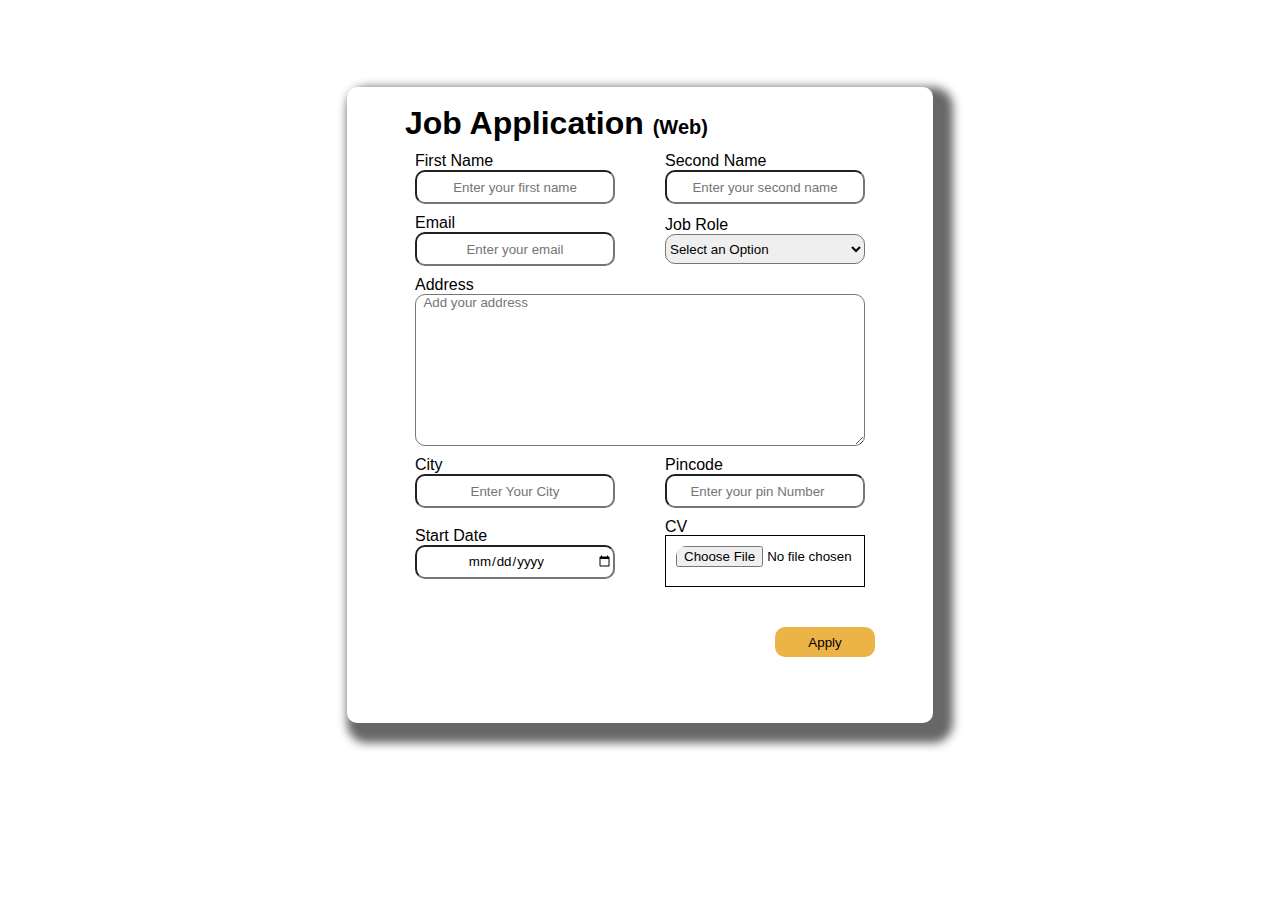
<file: Application/index.html>
<!DOCTYPE html>
<html lang="en">
<head>
    <meta charset="UTF-8">
    <meta name="viewport" content="width=device-width, initial-scale=1.0">
    <title>Document</title>
    <link rel="stylesheet" href="style.css">
</head>
<body>
    <div class="form-container">
        <div class="form">
            <h1 class="head">Job Application <span class="sfmall">(Web)</span></h1>
            
              <form action="" class="form-act">
                <div class="form-entry first-name">
                    <label for="">First Name</label>
                    <input type="text" placeholder="Enter your first name">
                </div>
                <div class="form-entry second-name">
                    <label for="">Second Name</label>
                    <input type="text" placeholder="Enter your second name">
                </div>
                <div class="form-entry email">
                    <label for="">Email</label>
                    <input type="email" placeholder="Enter your email">
                </div>
                <div class="form-entry job-role">
                    <label for="">Job Role</label>
                    <select name="" id="">
                        <option value="">Select an Option</option>
                        <option value="">Frontend Engineer</option>
                        <option value="">Backend Engineer</option>
                        <option value="">MERN STACK</option>
                        <option value="">AI/ML</option>
                        <option value="">DevOPs</option>
                    </select>
                </div>
                <div class="form-entry address">
                    <label for="">Address</label>
                    <textarea name="" id="" cols="30" rows="10" placeholder="  Add your address"></textarea>
                </div>
                <div class="form-entry city">
                    <label for="">City</label>
                    <input type="text" placeholder="Enter Your City">
                </div>
                <div class="form-entry pincode">
                    <label for="">Pincode</label>
                    <input type="number" placeholder="Enter your pin Number">
                </div>
                <div class="form-entry date">
                    <label for="">Start Date</label>
                    <input type="date" name="" id="">
                </div>
                <div class="form-entry cv">
                    <label for="">CV</label>
                    <div class="cvo">
                        <input type="file" name="" id="" class="cv1">
                    </div>
                </div>
                <div class="btn">
                    <button class="btn-init">Apply</button>
                </div>
              </form>
            
        </div>
    </div>
</body>
</html>
</file>
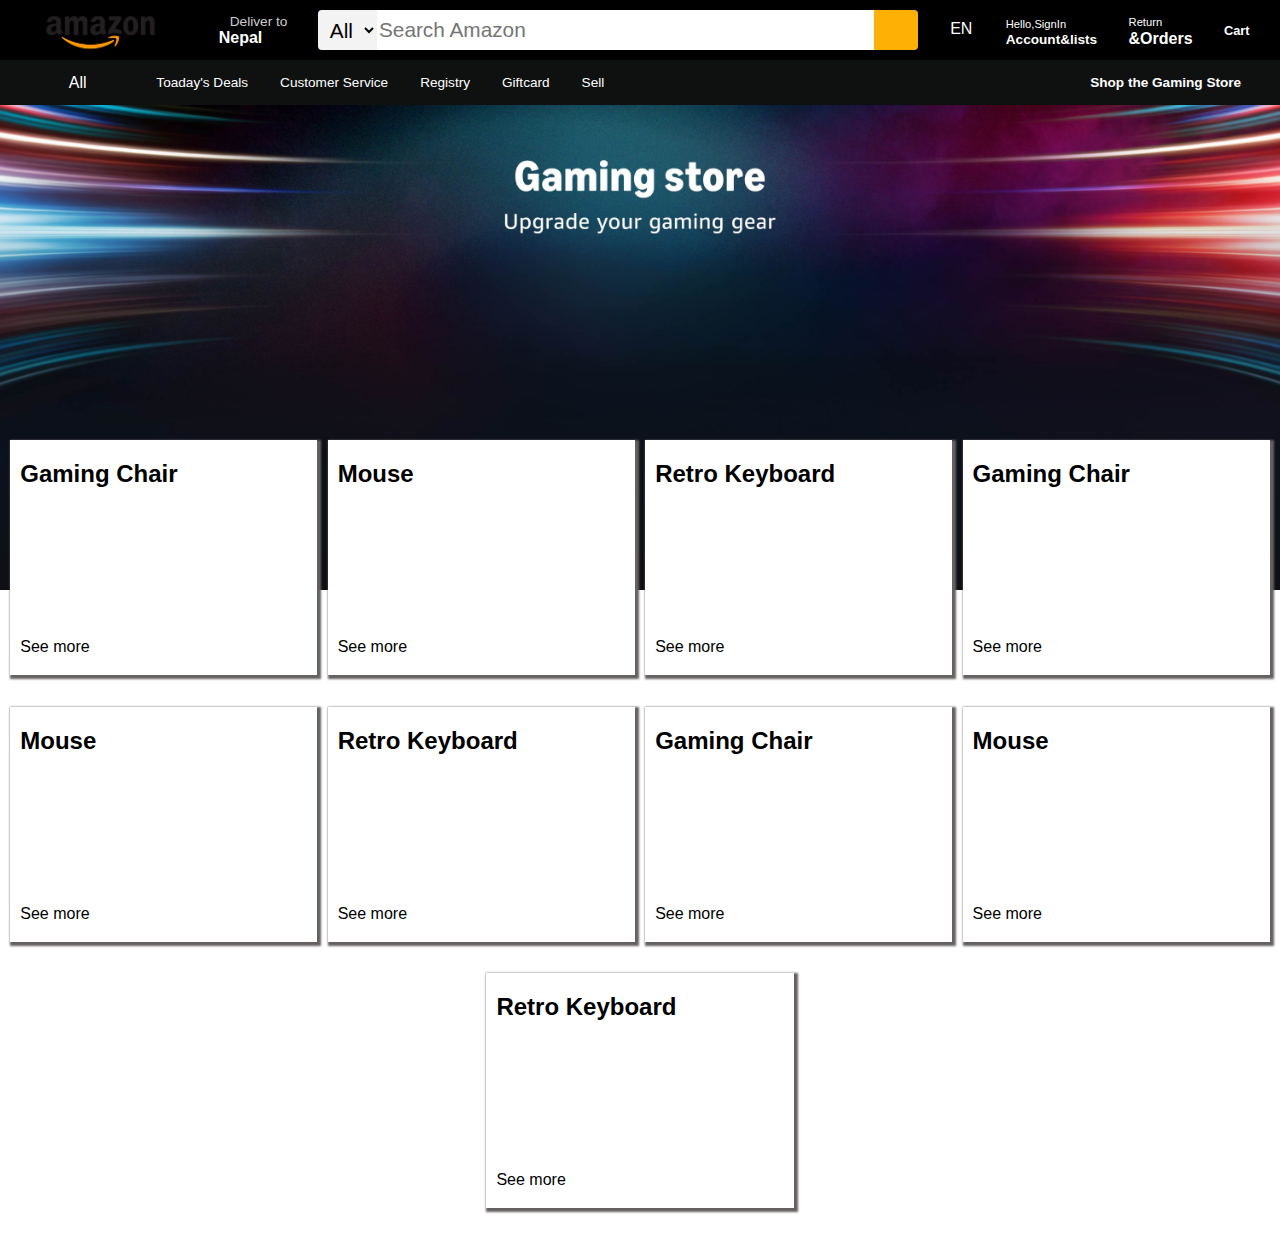
<file: Clone/index.html>
<!DOCTYPE html>
<html lang="en">
<head>
    <meta charset="UTF-8">
    <meta name="viewport" content="width=device-width, initial-scale=1.0">
    <link rel="stylesheet" href="https://cdnjs.cloudflare.com/ajax/libs/font-awesome/6.6.0/css/all.min.css" integrity="sha512-Kc323vGBEqzTmouAECnVceyQqyqdsSiqLQISBL29aUW4U/M7pSPA/gEUZQqv1cwx4OnYxTxve5UMg5GT6L4JJg==" crossorigin="anonymous" referrerpolicy="no-referrer" />
    <link rel="stylesheet" href="style.css">
    <title>Amazon</title>
</head>
<body>
   <header>
        <div class="navbar">
            <!--LOGO-->
                <div class="logonav bound" >
                    <div class="logo">   
                    </div>
                </div>
                  <!--Address-->
                <div class="addressnav bound">
                    <p class="where">Deliver to</p>
                    <div class="address-icon">
                        <i class="fa-solid fa-location-dot"></i>
                        <p class="to">Nepal</p>
                    </div>
                </div>
                  <!--Search-->
                <div class="search-op">
                    <select name="" id="sel-search">
                        <option value="">All</option>
                    </select>
                    <input class="search-box" type="text" placeholder="Search Amazon">
                    <div class="search-icon">
                        <i class="fa-solid fa-magnifying-glass"></i>   
                    </div>
                </div>
                <!--Langauage-->
                <div class="language bound">
                    <div class="lang-ico">
                        <i class="fa-solid fa-language"></i>
                    </div>
                    <div class="lang-op">
                        <option value="">EN
                            <select name="" id=""></select>
                        </option>
                    </div>
                </div>
                <!--SignIn-->
               <div class="signin bound">
                <p><span>Hello,SignIn</span></p>
                <p class="account">Account&lists</p>
               </div> 
<!--Return-->
               <div class="return-value bound">
                <p><span>Return</span></p>
                <div class="order">
                    <p class="class-order">&Orders</p>
                </div>
               </div>
               <!--Cart-->
               <div class="cart bound">
                <i class="fa-solid fa-cart-shopping"></i>
                <p class="cart-para">Cart</p>
               </div>
     </div>
        <div class="an-header">
           <div class="push bound"><i class="fa-solid fa-bars"></i>
            All</div>
            <div class="option">
                <p class="bound offer">Toaday's Deals</p>
                <p class="bound offer">Customer Service</p>
                <p class="bound offer">Registry</p>
                <p class="bound offer">Giftcard</p>
                <p class="bound offer">Sell</p>
            </div>
            <div class="game bound">
                <p>Shop the Gaming Store</p>
            </div>
           </div>
       
   </header>
   
<div class="cont-image">
    
</div>

<div class="items-am">
    <div class="bx1 box">
        <div class="box-content">
            <h2>Gaming Chair</h2>
        <div class="b1-img img" style="background-image: url('https://i5.walmartimages.com/asr/ccb3fc47-d8a7-4b5e-a81b-5ff08dd8fb3b_3.88466e1425253d3089ca091efa77ae5a.jpeg'); background-size: cover; ">
        </div>
        <p>See more</p>
        </div>
    </div>
    
    <div class="bx2 box">
<div class="box-content">
        <h2>Mouse</h2>
    <div class="b2-img" style="background-image: url('https://www.thoughtco.com/thmb/HeEciMxijX-Exgd-_B-h5z9DRDY=/3679x2709/filters:fill(auto,1)/GettyImages-160078233-56b008595f9b58b7d01f9c27.jpg'); background-size: cover; ">
    </div>
    <p>See more</p>
    </div>
</div>

    <div class="bx3 box">
        <div class="box-content">
        <h2>Retro Keyboard</h2>
    <div class="b3-img" style="background-image: url('https://silodrome.com/wp-content/uploads/2018/04/Azio-Retro-Classic-The-Traditional-Mechanical-Computer-Keyboard.jpg'); background-size: cover; ">
    </div>
    <p>See more</p>
    </div>
   
        </div>
        <div class="bx1 box">
            <div class="box-content">
                <h2>Gaming Chair</h2>
            <div class="b1-img" style="background-image: url('https://i5.walmartimages.com/asr/ccb3fc47-d8a7-4b5e-a81b-5ff08dd8fb3b_3.88466e1425253d3089ca091efa77ae5a.jpeg'); background-size: cover; ">
            </div>
            <p>See more</p>
            </div>
        </div>
        
        <div class="bx2 box">
    <div class="box-content">
            <h2>Mouse</h2>
        <div class="b2-img" style="background-image: url('https://www.thoughtco.com/thmb/HeEciMxijX-Exgd-_B-h5z9DRDY=/3679x2709/filters:fill(auto,1)/GettyImages-160078233-56b008595f9b58b7d01f9c27.jpg'); background-size: cover; ">
        </div>
        <p>See more</p>
        </div>
    </div>
    
        <div class="bx3 box">
            <div class="box-content">
            <h2>Retro Keyboard</h2>
        <div class="b3-img" style="background-image: url('https://silodrome.com/wp-content/uploads/2018/04/Azio-Retro-Classic-The-Traditional-Mechanical-Computer-Keyboard.jpg'); background-size: cover; ">
        </div>
        <p>See more</p>
        </div>
       
            </div>
            <div class="bx1 box">
                <div class="box-content">
                    <h2>Gaming Chair</h2>
                <div class="b1-img" style="background-image: url('https://i5.walmartimages.com/asr/ccb3fc47-d8a7-4b5e-a81b-5ff08dd8fb3b_3.88466e1425253d3089ca091efa77ae5a.jpeg'); background-size: cover; ">
                </div>
                <p>See more</p>
                </div>
            </div>
            
            <div class="bx2 box">
        <div class="box-content">
                <h2>Mouse</h2>
            <div class="b2-img" style="background-image: url('https://www.thoughtco.com/thmb/HeEciMxijX-Exgd-_B-h5z9DRDY=/3679x2709/filters:fill(auto,1)/GettyImages-160078233-56b008595f9b58b7d01f9c27.jpg'); background-size: cover; ">
            </div>
            <p>See more</p>
            </div>
        </div>
        
            <div class="bx3 box">
                <div class="box-content">
                <h2>Retro Keyboard</h2>
            <div class="b3-img" style="background-image: url('https://silodrome.com/wp-content/uploads/2018/04/Azio-Retro-Classic-The-Traditional-Mechanical-Computer-Keyboard.jpg'); background-size: cover; ">
            </div>
            <p>See more</p>
            </div>
           
                </div>
                    
    </div>
 


</div>


</body>
</html>
</file>
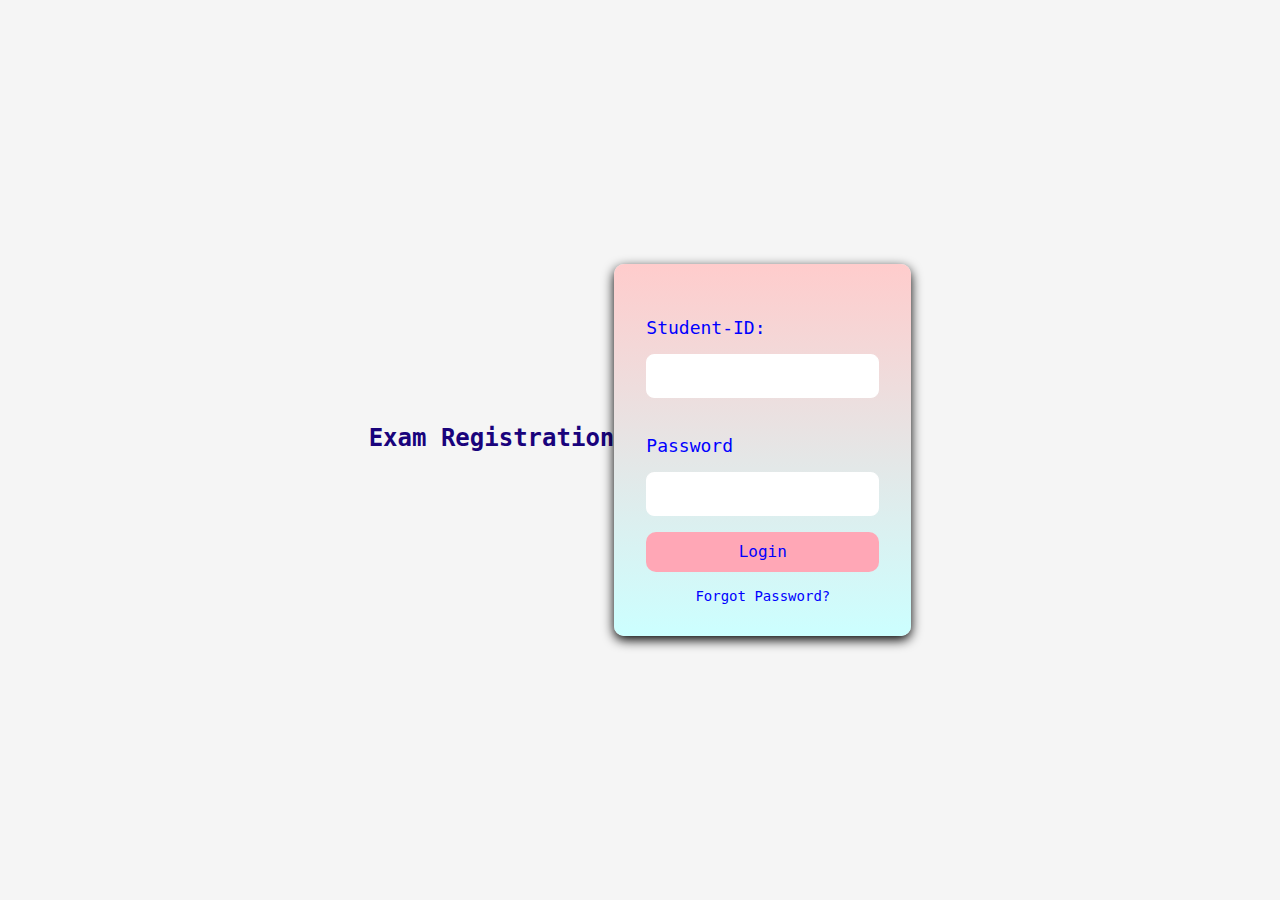
<file: LOGINPAGE/index.html>
<!DOCTYPE html>
<html lang="en">
<head>
    <meta charset="UTF-8">
    <meta name="viewport" content="width=device-width, initial-scale=1.0">
    <link rel="stylesheet" href="style.css">
    <title>LOGIN PAGE</title>
</head>
<body>
 <h1>Exam Registration</h1> 

  <form action="#">
    <label for="Student-ID">Student-ID:</label><input type="text" name="Student-ID" id="Student-ID">
    <label for="pass">Password</label><input type="password" name="pass" id="pass">
    <input type="button" value="Login">
    <a href="#">Forgot Password?</a>
  </form>
</body>
</html>
</file>
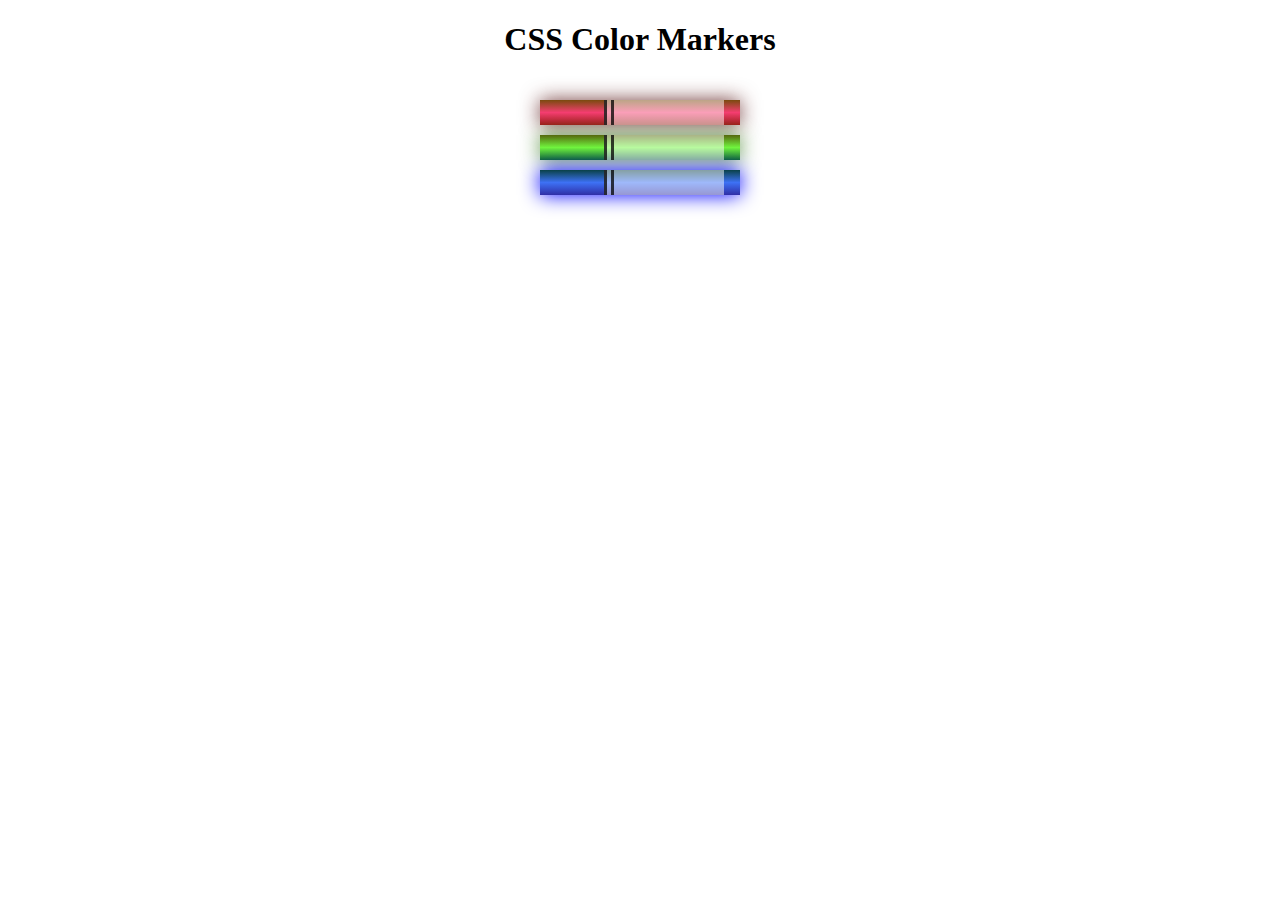
<file: Marker/index.html>
<!DOCTYPE html>
<html lang="en">
  <head>
    <meta charset="utf-8">
    <meta name="viewport" content="width=device-width, initial-scale=1.0">
    <title>Colored Markers</title>
    <link rel="stylesheet" href="styles.css">
  </head>
  <body>
    <h1>CSS Color Markers</h1>
    <div class="container">
      <div class="marker red">
        <div class="cap"></div>
        <div class="sleeve"></div>
      </div>
      <div class="marker green">
        <div class="cap"></div>
        <div class="sleeve"></div>
      </div>
      <div class="marker blue">
        <div class="cap"></div>
        <div class="sleeve"></div>
      </div>
    </div>
  </body>
</html>
</file>
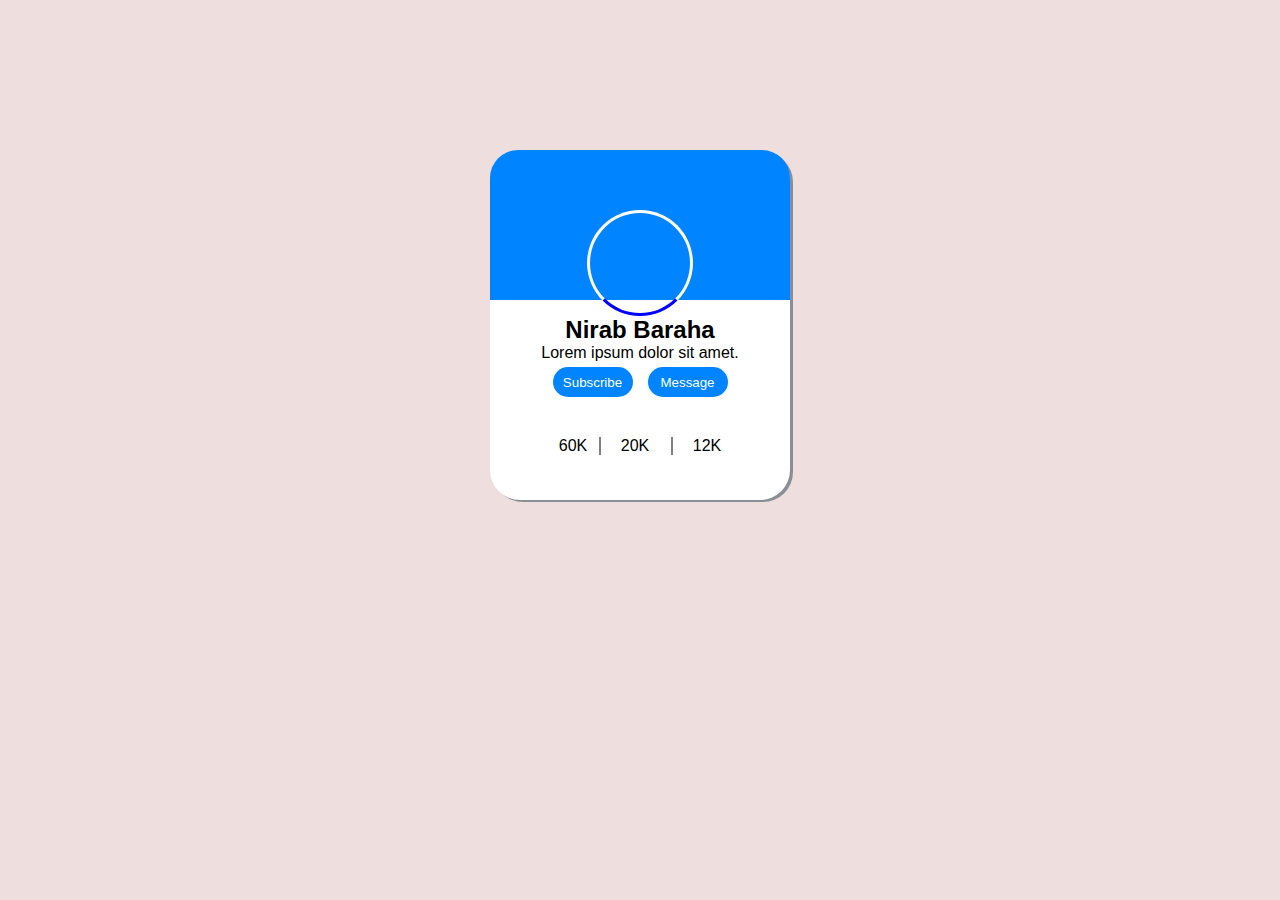
<file: Profile Card/index.html>
<!DOCTYPE html>
<html lang="en">
<head>
    <meta charset="UTF-8">
    <meta name="viewport" content="width=device-width, initial-scale=1.0">
    <link rel="stylesheet" href="style.css">
    <link rel="stylesheet" href="https://cdnjs.cloudflare.com/ajax/libs/font-awesome/6.6.0/css/all.min.css" integrity="sha512-Kc323vGBEqzTmouAECnVceyQqyqdsSiqLQISBL29aUW4U/M7pSPA/gEUZQqv1cwx4OnYxTxve5UMg5GT6L4JJg==" crossorigin="anonymous" referrerpolicy="no-referrer" />
    <title>Document</title>
</head>
<body>
    <div class="outer">
        <div class="inner">
            <div class="banner">
            </div>
           <div class="element">
            <div class="image"></div>
            <div class="name">
                <h2>Nirab Baraha</h2>
                <p>Lorem ipsum dolor sit amet.</p>
            </div>
           </div>
           <div class="icon">
            <i class="fa-brands fa-facebook"></i>
            <i class="fa-brands fa-twitter"></i>
            <i class="fa-brands fa-square-instagram"></i>
            <i class="fa-brands fa-youtube"></i>
           </div>
           <div class="btn">
            <button>Subscribe</button>
            <button>Message</button>
           </div>
           <div class="footer">
            <div id="like">
                
                <p class="like">60K</p></div>
           <div id="comment"><p class="comment" >20K</p></div>
           <div id=" share"><p class="share">12K</p></div>
           </div>
        </div>
    </div>
</body>
</html>
</file>
<file: Application/style.css>
*{
    margin:0;
    padding:0;
    font-family: sans-serif;
}
.form-container{
    height:750px;
    width:100%;
    background-color: rgb(255, 255, 255);
    display: flex;
    justify-content: center;
    align-items: center;
    
    
}
.form{
    height:600px;
    width:550px;
    background-color: white;
    padding: 18px;
    border-radius: 10px;
    box-shadow: 10px 10px 10px 10px rgba(1,1,1,0.6);
       
}
.sfmall{
    font-size:20px;
}

input{
    height:30px;
    border-radius: 10px;
    text-align: center;
    
    
}
select{
    height:30px;
    border-radius: 10px;
}

.form-entry{
display: flex;
flex-direction: column;
margin-top: 10px;
justify-content: center;
width:200px;

    
}
div{
    margin-top: 20px;
}
.form-act{
    display: flex;
    flex-wrap: wrap;
    justify-content: space-evenly;
    
}
.address{
    width:450px;
    
}
textarea{
    border-radius: 10px;  
}

.cvo{
    border:1px solid;
    border-radius: 0;
    height: 30px;
    display: flex;
    align-items: center;
   margin-top: -1px;
   padding:10px;
}
.btn-init{
    height:30px;
    width:100px;
    margin-top:20px;
    margin-left:370px;
    border-radius:10px;
    border:none;
    background-color: rgb(236, 179, 71);
    
}
.head{
margin-left:40px;
}
.btn-init:active{
    background-color: black;
    color: white;
}
</file>
<file: Clone/style.css>
*{
    margin:0;
    font-family:arial;
    
}
header{
    position:fixed;
    top:0;
    width:100%;
}
.navbar{
    height:60px;
    background-color: #000000;
    color:white;
    display: flex;
    align-items: center;
    justify-content: space-evenly;
    
}
.logonav{
    height:50px;
    width:150px;
    margin-left: 3px;
   }
.logo{
   
     background-image: url("logo-amazon-4096.png");
    background-size: contain;
    background-repeat: no-repeat;
    margin-left: 6px;
    height: 50px;
    width: 100%; 
}
.bound{
    border:1.5px solid transparent;
}
.bound:hover{
    border:1.5px solid white;
    cursor: pointer;
}
.where{
color:#cccccc;
font-size: 0.855rem;
margin-left:15px;
}
.to{
    font-size: 1rem;
    margin-left: 4px ;
    font-weight: 650;
}
.address-icon{
    display:flex;
    align-items: center;
}
.search-op{
    display: flex;
    background-color: blue;
    width:600px;
    height:40px;
    border-radius: 4px;
}
#sel-search{
    background-color: #f3f3f3;
    width:60px;
    border-top-left-radius: 4px ;
    border-bottom-left-radius: 4px ;
    border:none;
    font-size: 1.3rem;
    border-right: 3px;
    text-align: center;
    
}
.search-box{
    background-color: #ffffff;
    border:none;
    width:500px;
    font-size: 1.3rem;
}
.search-icon{
    width:45px;
    display: flex;
    align-items: center;
    justify-content: center;
    font-size: 1.3rem;
    background-color: rgb(255, 176, 5);
    border-top-right-radius: 4px;
    border-bottom-right-radius: 4px;
    
}
span{
    font-size: 0.7rem;
}
.account{
  font-size: 0.85rem;
  font-weight: 680;  
}
.class-order{
    font-weight: 650;
}
.cart {
    display: flex;
    align-items: end;
   
  
}
    .language{
        display:flex;
    }
    .search-op:hover{
        border:3px solid orange;
    }
    .search-box.search-box:on-click{
        border:none;
    }
    .cart i{
     font-size: 1.5rem;
    }
    .cart-para{
        font-size: 0.8rem;
        font-weight: 650;
    }
    
.an-header{
    display: flex;
    background-color: #0f1111;
    color:white;
    height:45.0px;
    align-items:center;
    justify-content: space-evenly;
    
    
}
.option{
    display: flex;
    width:70%
  
}
.push{
    margin-right: 30px;
    margin-left:30px
}
.offer{
    margin-right:30px;
    font-size: 0.85rem;
}

.game{
    font-size: 0.85rem;
    font-weight: bold;
}

.cont-image{
    margin-top: 90px;
    background-image: url("hero_image.jpg");
    height:500px;
    background-size: cover;
    background-repeat: no-repeat;
    margin-bottom: 0;

}
.box{
    height:200px;
    width:24%;
    background-color: white;
    padding:20px 0px  15px;
    box-shadow: 2px 2px 2px 2px rgb(102, 97, 97);
    
}
.items-am{
display: flex;
flex-wrap: wrap;
align-items: left;
justify-content: space-evenly;
height:800px;
margin-top: -150px;
}
.b1-img{
    height: 150px;;
}
.b2-img{
    height: 150px;;
}
.b3-img{
    height: 150px;;
}
.box-content{
    margin-left:10px;
    margin-right: 10px;
}
</file>
<file: LOGINPAGE/style.css>
*{
    margin:0;
    padding:0;
    box-sizing: border-box;
}

body{
    font-family: monospace;
    background-color: #f5f5f5;
    display:flex;
    justify-content: center;
    align-items: center;
    height:100vh;
    margin:0;
}

form{
    background: linear-gradient(#ffcccc, #ccffff);
    padding:2rem;
    border-radius: 10px;
    box-shadow: 0px 4px 12px;
    max-width:400px;
    display:flex;
    flex-direction:column;
    gap:1rem;
    transition:background-color 0.6s;

}
h1{
    text-align: center;
    margin-bottom:1.5rem;
    color:hsl(251, 95%, 25%);
    font-size:24px;
}
label{
    font-size: 18px;
    color: #0000ff;
    margin-top:1.3rem;
}
input[type="text"],
input[type="password"]{
    padding:0.75rem;
    border-radius:8px;
    border: 1px solid #ffffff;
   font-size: 16px;
   background: linear-gradient(#ffffff, #ffffff);
}
input[type="button"]{
    background-color: rgb(255, 167, 182);
    color:blue;
    padding:0.67rem;
    border-radius: 10px;
    border:0px none ;
    font-size: 16px;
    font-family: monospace;
    transition:background-color 0.6s;
}

a{
    color:blue;
    text-align: center;
    font-size: 14px;
    text-decoration: none;

}
a:hover{
   color:red;
}
</file>
<file: Marker/styles.css>
h1 {
    text-align: center;
  }
  
  .container {
    background-color: rgb(255, 255, 255);
    padding: 10px 0;
  }
  
  .marker {
    width: 200px;
    height: 25px;
    margin: 10px auto;
  }
  
  .cap {
    width: 60px;
    height: 25px;
  }
  
  .sleeve {
    width: 110px;
    height: 25px;
    background-color: rgba(255, 255, 255, 0.5);
    border-left: 10px double rgba(0, 0, 0, 0.75);
  }
  
  .cap, .sleeve {
    display: inline-block;
  }
  
  .red {
    background: linear-gradient(rgb(122, 74, 14), rgb(245, 62, 113), rgb(162, 27, 27));
    box-shadow: 0 0 20px 0 rgba(83, 14, 14, 0.8);
  }
  
  .green {
    background: linear-gradient(#55680D, #71F53E, #116C31);
    box-shadow: 0 0 20px 0 #3B7E20CC;
  }
  
  .blue {
    background: linear-gradient(hsl(186, 76%, 16%), hsl(223, 90%, 60%), hsl(240, 56%, 42%));
    box-shadow: 0 0 20px 0 blue;
  }
</file>
<file: Profile Card/style.css>
*{
    margin:0;
    padding:0;
}
body{
    background-color: rgb(238, 222, 222);
    font-family: sans-serif;
    
}
.outer{
display: flex;
justify-content: center;
align-items: center;
height:650px;

}

.inner{
    height:350px;
    width:300px;
   background-color: white;
    border-radius: 30px;
    box-shadow:3px 2px rgba(109, 120, 129, 0.781);
    
    
}
.banner{
    background-color: rgb(0, 132, 255);
    height:150px;
    border-top-left-radius: 28px;
    border-top-right-radius: 28px;
}
.image{
    background-image: url(https://th.bing.com/th/id/OIP.eCKckvLE1Qlx2HN9Dp23AQHaH0?rs=1&pid=ImgDetMain);
    height: 100px;
    width:100px;
    background-size: cover;
    border-radius: 50%;
    border-bottom:3px solid blue;
    border-top:3px solid white;
    border-right: 3px solid white;
    border-left:3px solid rgb(255, 255, 255);
}
.element{
    display: flex;
    align-items: center;
    justify-content:center;
    margin-top:-90px;
    flex-direction: column;
    
}
.name{
    text-align: center;
}
.icon{
    display: flex;
    align-items: center;
    justify-content: center;
    gap:5px;
    font-size: 1.5em;
    
}
.btn{
    display: flex;
    align-items: center;
    justify-content: center;
    gap:15px;
    margin-top:5px;
}

button{
    height: 30px;
    width:80px;
    border-radius: 30px;
    text-align: center;
    border: none;
    background-color: rgb(0, 132, 255);
    color:white;
}

.footer{
    display:flex;
    align-items: center;
    justify-content: center;
    gap:20px;
    margin-top:40px;
    
    
}
#like, #comment{
   border-right: 2px solid gray;
   width:40px; 
}
#comment{
    border-right: 2px solid gray;
   width:50px;
}
</file>
